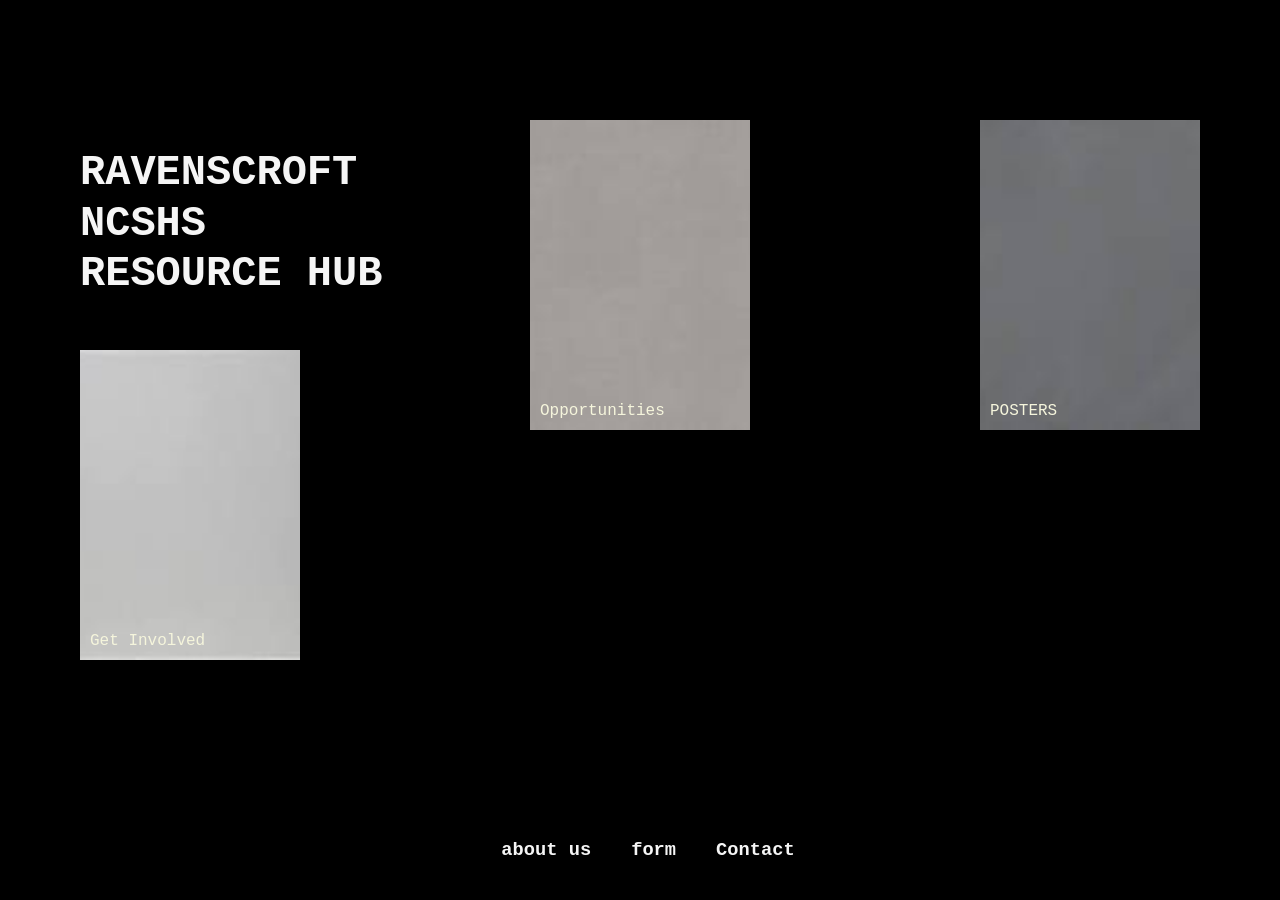
<file: index.html>
<!DOCTYPE html>
<html lang="en">
<head>
    <link rel="stylesheet" href="vro.css">
    <meta charset="UTF-8">
    <meta name="viewport" content="width=device-width, initial-scale=1.0">
    <title> RAVENSCROFT
            NCSHS
            RESOURCE HUB
    </title>
</head>
<body>
    <!-- <div class="top">
        <input type="text" id="search" placeholder="Search for Opportunities">
    <select id="filter">
        <option value="all">All</option>
    
        <option value="middle">Middle School</option>
    
        <option value="hoc">Hour of Code</option>
    
        <option value="cypress">Cypress of Raleigh</option>
    </select>
    </div> 

    <div id="resources"></div> -->
    
    <div class="title">
        <h1>RAVENSCROFT<br>
        NCSHS<br>
        RESOURCE HUB</h1>
    </div>



    <div class="image right" onclick="toggle(this)">
        <img src="grey.jpeg" alt="POSTERS">
<div class="label">POSTERS</div>
<div class="overlay">
    <button onclick="event.stopPropagation(); goToPage('posters.html')">View Posters</button>
    <button onclick="event.stopPropagation(); goToPage('about.html')">About Us</button>
</div>
    </div>




    <div class="image middlet" onclick="toggle(this)">
        <img src="medium grey.jpeg" alt="Opportunities">

<div class="label">Opportunities</div>
<div class="overlay">
    <button onclick="event.stopPropagation(); goToPage('opps.html')">All Opportunities</button>
    <button onclick="event.stopPropagation(); goToPage('events.html')">Events</button>
</div>
</div>


<div class="image left" onclick="toggle(this)">
    <img src="light grey.jpeg" alt="submit">

<div class="label">Get Involved</div>
<div class="overlay">
<button onclick="event.stopPropagation(); goToPage('form.html')">Submit</button>
<button onclick="event.stopPropagation(); goToPage('contact.html')">Contact</button>
</div>
</div>





   

    <div class="bottom">
        <div class="nav" onclick="goToPage('about.html')">
            <h3>about us</h3>
        </div>

        <div class="nav" onclick="goToPage('form.html')">
            <h3>form</h3>
        </div>

        <div class="nav" onclick="goToPage('contact.html')">
            <h3>Contact</h3>
        </div>

    </div>
    <script src="vro.js"></script>
</body>
</html>
</file>
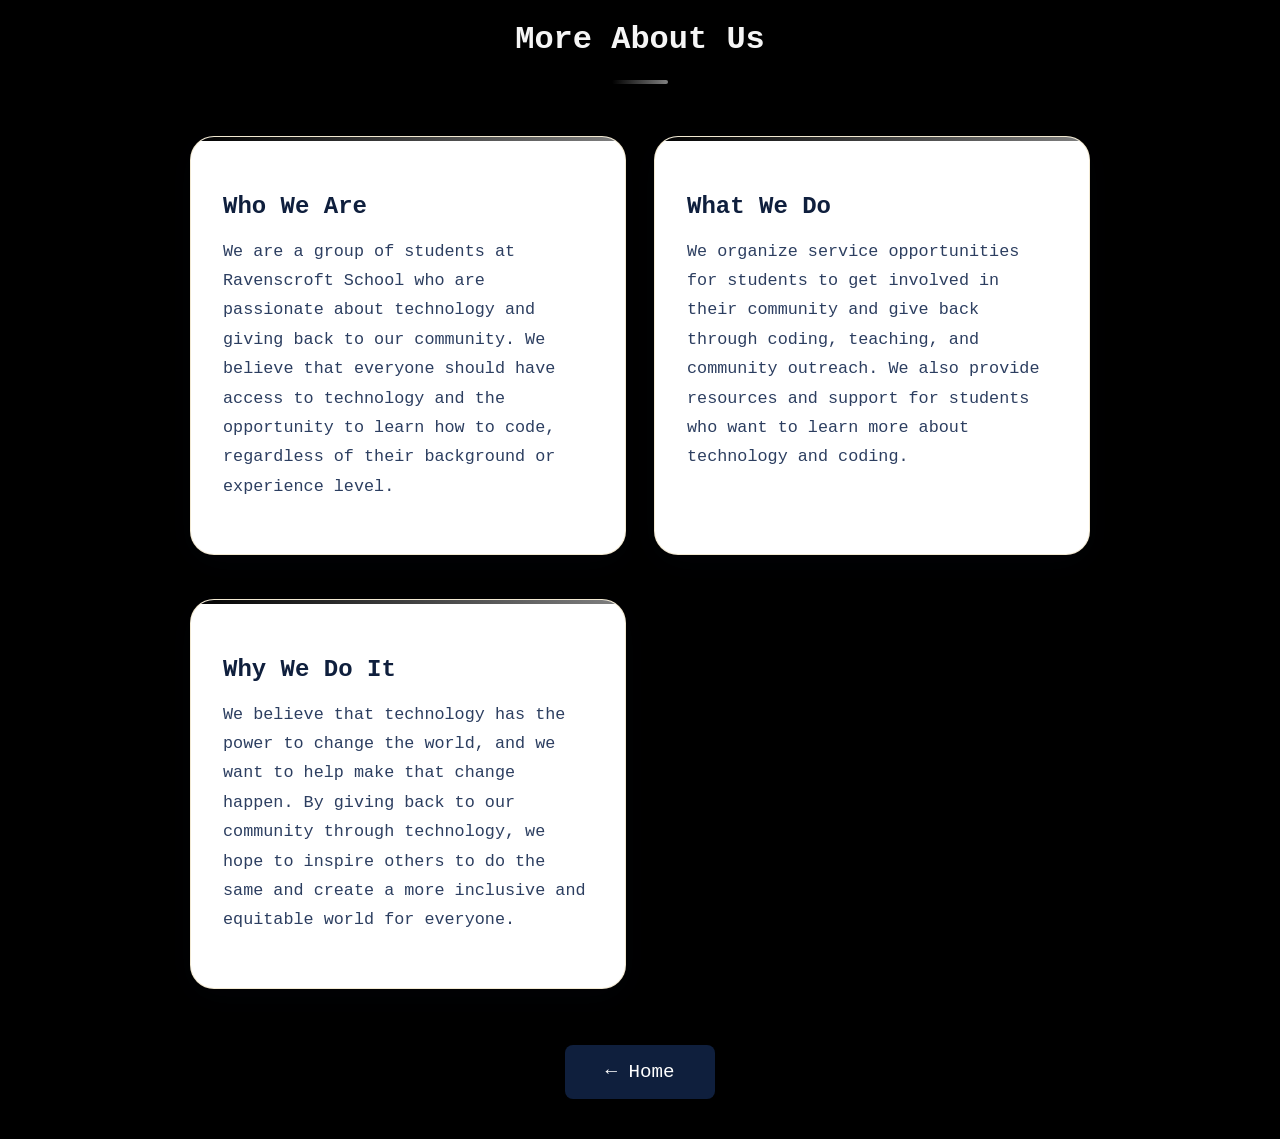
<file: about.html>
<!DOCTYPE html>
<html lang="en">
<head>
    <link rel="stylesheet" href="vro.css">
    <meta charset="UTF-8">
    <meta name="viewport" content="width=device-width, initial-scale=1.0">
    <title>More About Us</title>
</head>
<body>
    
<h1 class="page-title">More About Us</h1>
<span class="sub-line"></span>

<div class="about-grid">
    <div class="about-item">
        <h2>Who We Are</h2>
        <p>
            We are a group of students at Ravenscroft School who are passionate about technology and giving back to our community. We believe that everyone should have access to technology and the opportunity to learn how to code, regardless of their background or experience level.
        </p>
    </div>

    <div class="about-item">
        <h2>What We Do</h2>
        <p>
            We organize service opportunities for students to get involved in their community and give back through coding, teaching, and community outreach. We also provide resources and support for students who want to learn more about technology and coding.
        </p>
    </div>

    <div class="about-item">
        <h2>Why We Do It</h2>
        <p>
            We believe that technology has the power to change the world, and we want to help make that change happen. By giving back to our community through technology, we hope to inspire others to do the same and create a more inclusive and equitable world for everyone.
        </p>
    </div>
    </div>
    <a href="RH.html" class="back-b">← Home</a>

    </body>
</file>
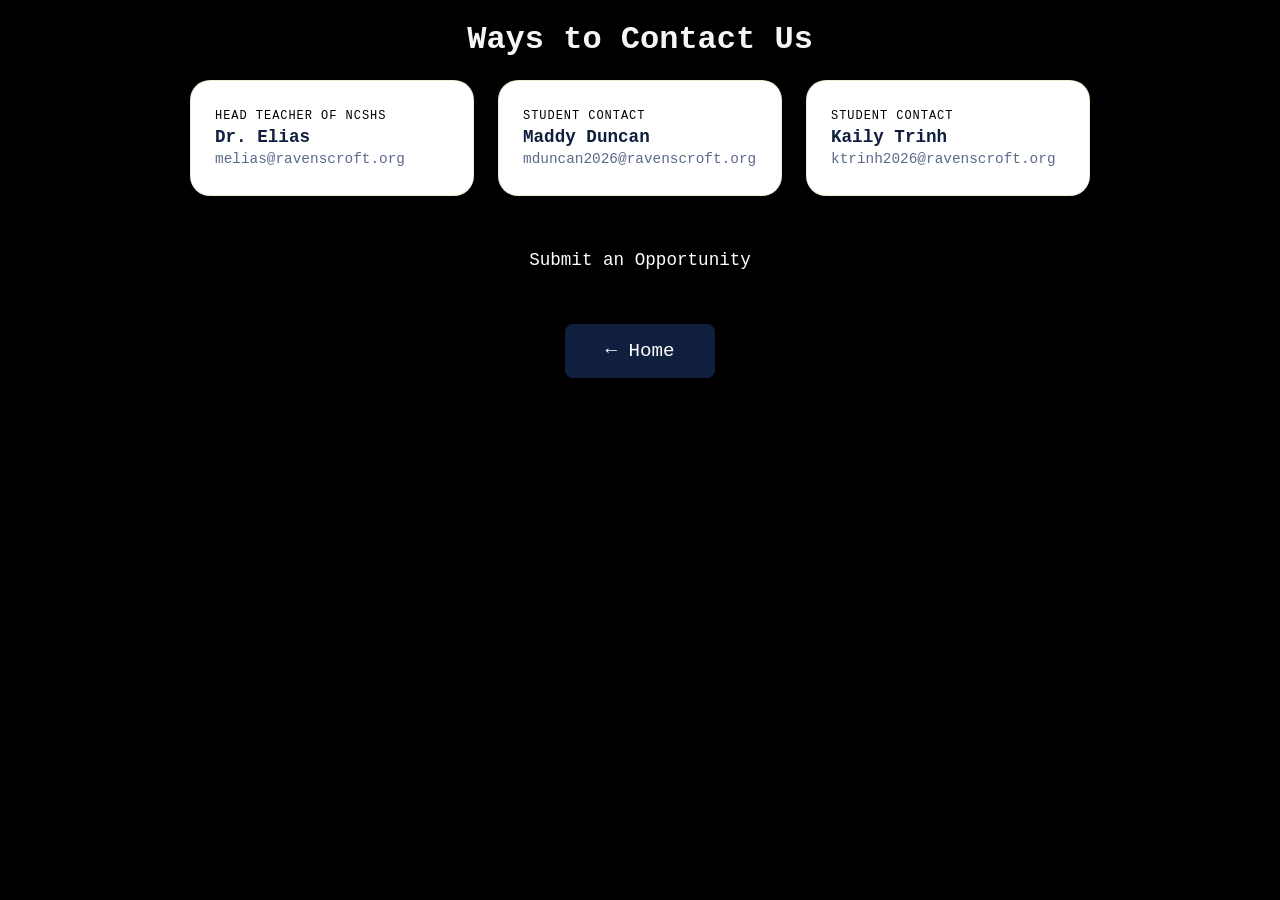
<file: contact.html>
<!DOCTYPE html>
<html lang="en">
<head>
    <link rel="stylesheet" href="vro.css">
    <meta charset="UTF-8">
    <meta name="viewport" content="width=device-width, initial-scale=1.0">
    <title>Contact</title>
</head>
<body>
    <h1 class="page-title">Ways to Contact Us</h1>

    <div class="contact-grid">

        <div class="contact-item">
            <div class="contact-info">
                <span class="contact-role">Head Teacher of NCSHS</span>
                <span class="contact-name">Dr. Elias</span>
                <a href="mailto:melias@ravenscroft.org" class="contact-email">melias@ravenscroft.org</a>
            </div>
        </div>

        <div class="contact-item">
            <div class="contact-info">
                <span class="contact-role">Student Contact</span>
                <span class="contact-name">Maddy Duncan</span>
                <a href="mailto:mduncan2026@ravenscroft.org" class="contact-email">mduncan2026@ravenscroft.org</a>
            </div>
        </div>

        <div class="contact-item">
            <div class="contact-info">
                <span class="contact-role">Student Contact</span>
                <span class="contact-name">Kaily Trinh</span>
                <a href="mailto:ktrinh2026@ravenscroft.org" class="contact-email">ktrinh2026@ravenscroft.org</a>
            </div>
        </div>
    </div>

    <a href="https://docs.google.com/forms/d/e/1FAIpQLSdqiix4Ar-mbMy_gQG7VgbjKdULju-AdzL_hLnFdirHQOIy4w/viewform?usp=publish-editor" target="_blank" class="submit-btn">
            Submit an Opportunity
    </a>


<a href="RH.html" class="back-b">← Home</a>
</body>
</html>
</file>
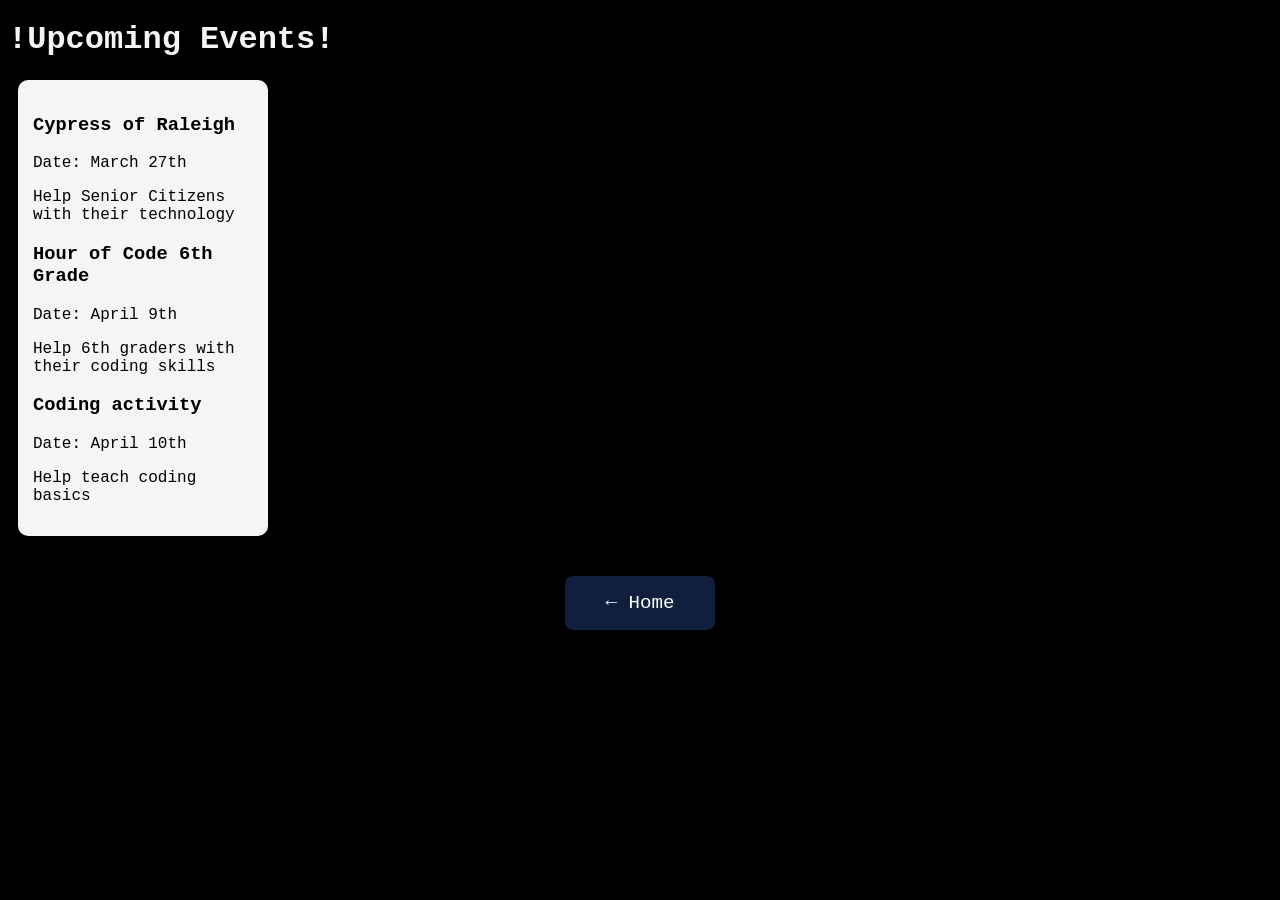
<file: events.html>
<!DOCTYPE html>
<html lang="en">
<head>
    <link rel="stylesheet" href="vro.css">
    <meta charset="UTF-8">
    <meta name="viewport" content="width=device-width, initial-scale=1.0">
    <title>Document</title>
</head>
<body>
    <h1> !Upcoming Events! </h1>
<div class="card">
    <h3>Cypress of Raleigh</h3>
    <p>Date: March 27th</p>
    <p>Help Senior Citizens with their technology</p>

    <h3>Hour of Code 6th Grade</h3>
    <p>Date: April 9th</p>
    <p>Help 6th graders with their coding skills</p>
    
    <h3> Coding activity</h3>
    <p>Date: April 10th</p>
    <p>Help teach coding basics</p>
</div>
<a href="RH.html" class="back-b">← Home</a>
</body>
</html>
</file>
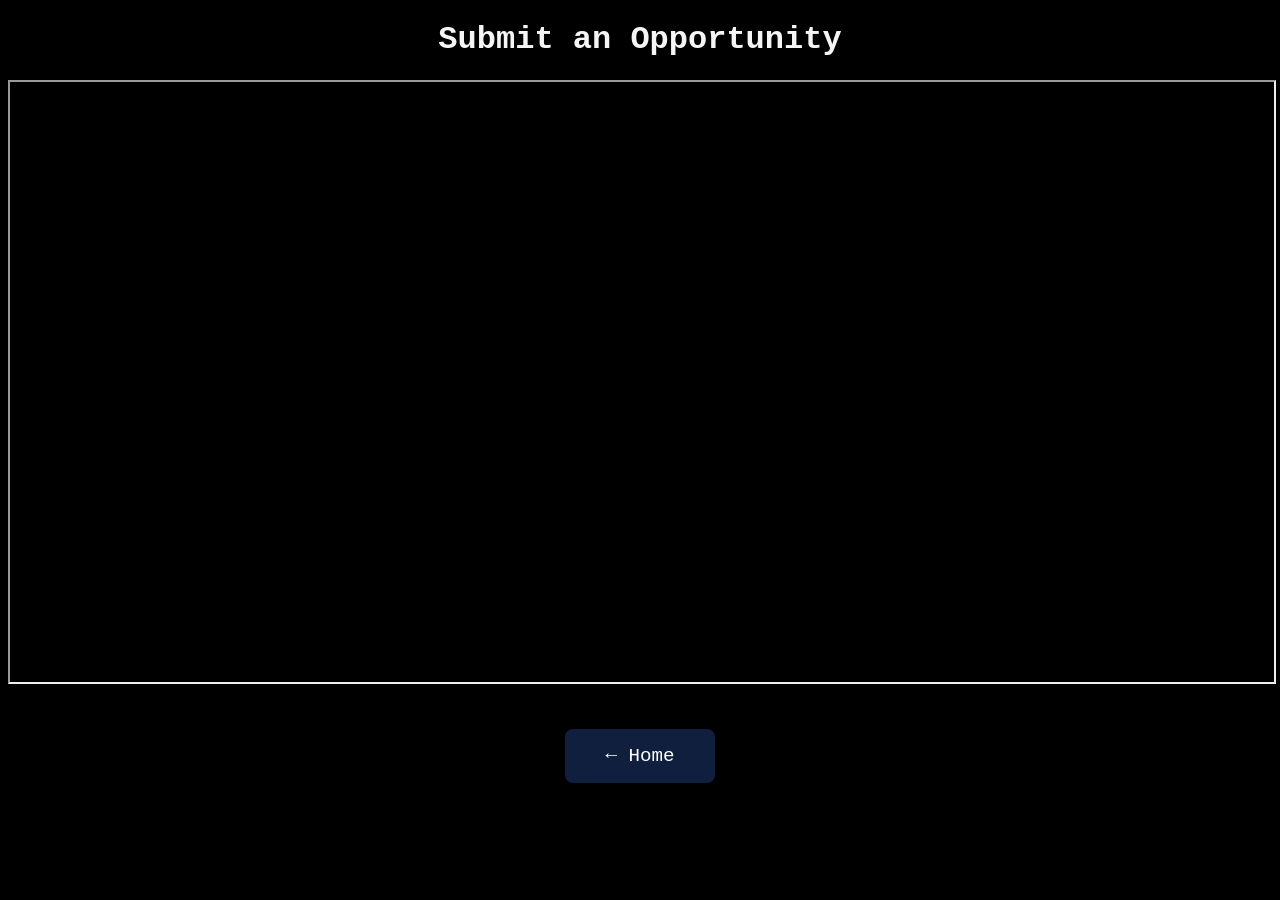
<file: form.html>
<!DOCTYPE html>
<html lang="en">
<head>
    <link rel="stylesheet" href="vro.css">
    <meta charset="UTF-8">
    <meta name="viewport" content="width=device-width, initial-scale=1.0">
    <title>Document</title>
</head>
<body>
    <h1 style="text-align: center;">Submit an Opportunity</h1>

    <iframe src="https://docs.google.com/forms/d/e/1FAIpQLSdqiix4Ar-mbMy_gQG7VgbjKdULju-AdzL_hLnFdirHQOIy4w/viewform?usp=publish-editor"
    width="100%"
    height="600">
</iframe>
<a href="RH.html" class="back-b">← Home</a>
</body>

</html>
</file>
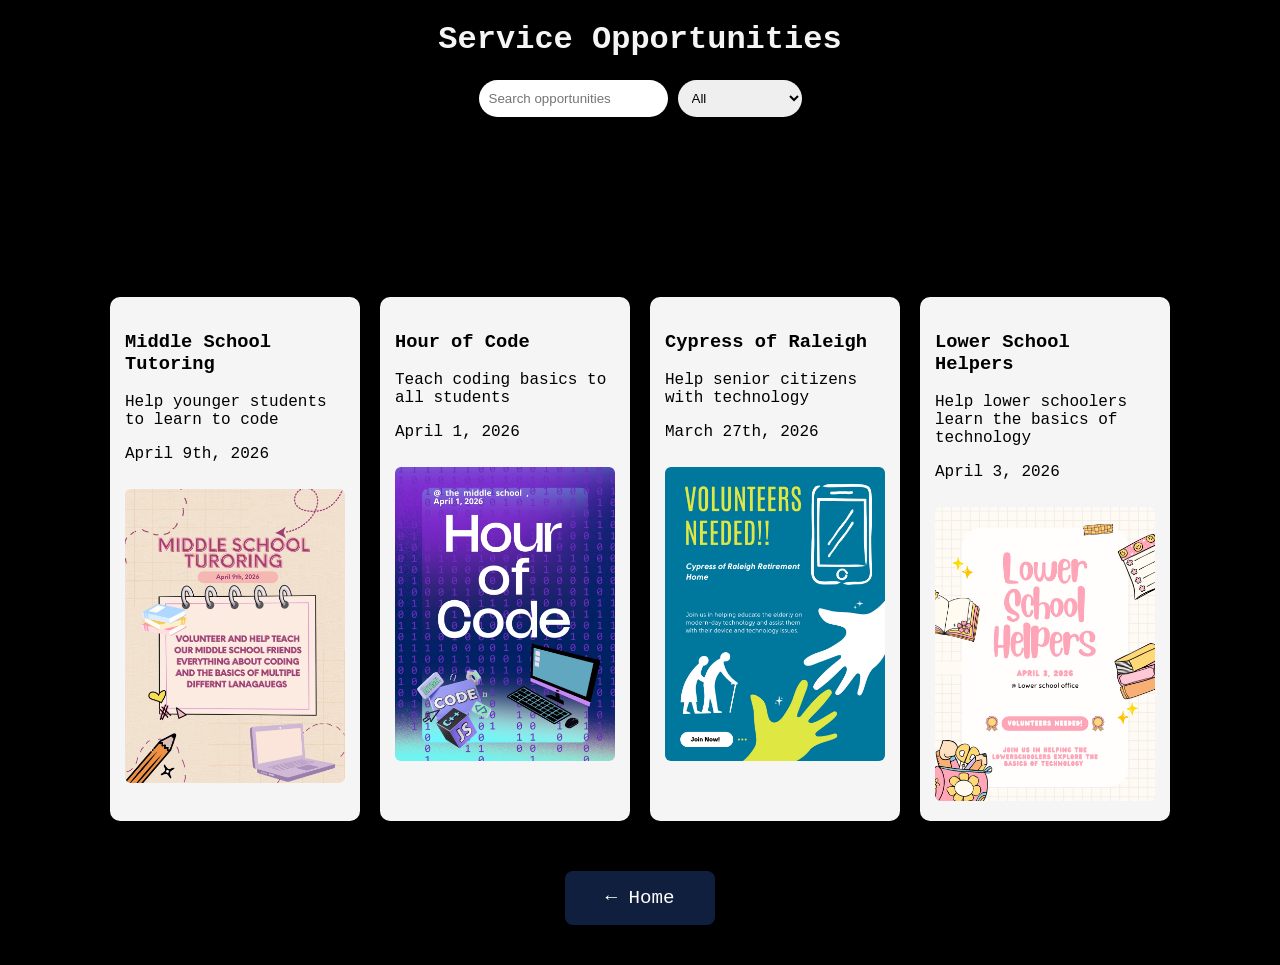
<file: opps.html>
<!DOCTYPE html>
<html lang="en">
<head>
    <link rel="stylesheet" href="vro.css">
    <meta charset="UTF-8">
    <meta name="viewport" content="width=device-width, initial-scale=1.0">
    <title>Opportunities</title>
</head>
<body>
    <h1 style="text-align: center;">Service Opportunities</h1>
    <div class="top">
        <input type="text" id="search" placeholder="Search opportunities">
        <select id="filter">
            <option value="all">All</option>
            <option value="middle">Middle School</option>
            <option value="hoc">Hour of Code</option>
            <option value="cypress">Cypress</option>
        </select>
    </div>
    <div id="resources"></div>
    <script src="vro.js"></script>
<a href="RH.html" class="back-b">← Home</a>
</body>
</html>
</file>
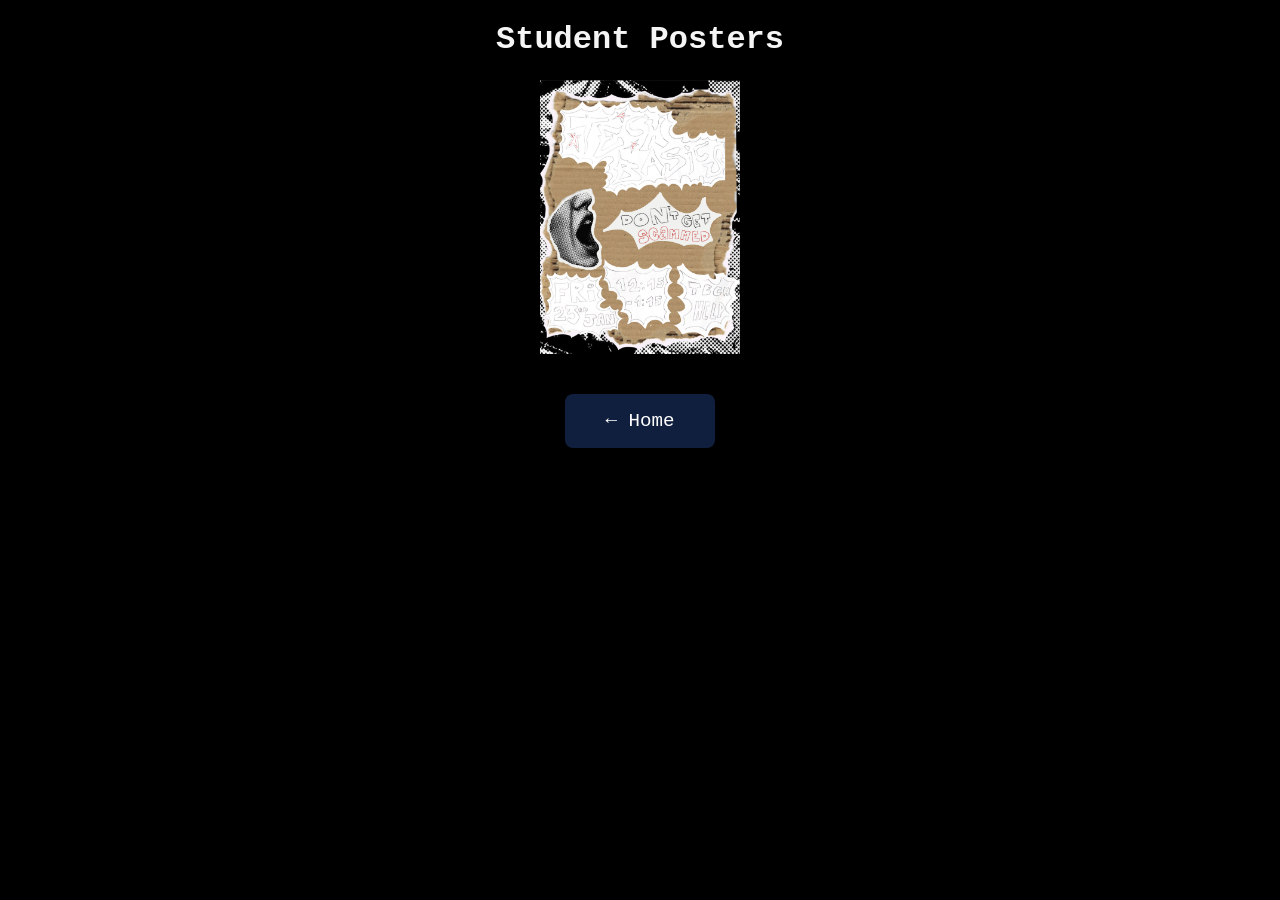
<file: posters.html>
<!DOCTYPE html>
<html lang="en">
<head>
    <link rel="stylesheet" href="vro.css">
    <meta charset="UTF-8">
    <meta name="viewport" content="width=device-width, initial-scale=1.0">
    <title>Posters</title>
</head>
<body>
    <h1 style="text-align: center;""> Student Posters </h1>

<div class="gallery">
    <img src ="IMG_0463.jpeg">
</div>

<a href="RH.html" class="back-b">← Home</a>
</body>
</html>
</file>
<file: vro.css>
body {
    background-color: black;
    color: whitesmoke;
    font-family: 'Courier New', Courier, monospace;
}
.title {
    top:120px;
    left:80px;
    position: absolute;
}
  .title h1 {
    font-size: 42px;
    line-height: 1.2;
  }
  .top {
    display: flex;
    justify-content: center;
    gap: 10px;
  }
  
  .top input, .top select{
    padding: 10px;
    display: flex;
    justify-content: center;
    margin-bottom: 20px;
    border: none;
    border-radius: 20px;
  }

  .image {
    height: 310px;
    width: 220px;
    position:absolute;
    cursor: pointer;

  }

  .image img{
    width: 100%;
    height: 100%;
    object-fit: cover;
  }

  .right {
    top: 120px;
    right:80px;
  }

  .middlet {
    top: 120px;
    left: 50%;
    transform: translateX(-50%)
  }

  .left{
    top: 350px;
    left:80px;
  }

  .label {
    bottom: 10px;
    left: 10px;
    color: beige;
    position: absolute;
    font-size: 16px;
  }

  .overlay{
    display: flex;
    flex-direction: column;
    justify-content: center;
    align-items: center;
    gap: 10px;
    position:absolute;
    inset: 0;
    background: rgba(0, 0, 0, 0.5);
    opacity: 0;
    pointer-events: none;
    transition: .3s;
  }

  .image:hover .overlay{
    opacity: 1;
    pointer-events: auto;
  }

  .overlay button{
    padding: 10px 15px;
    border: none;
    cursor: pointer;
    transition: .245s;
    background: whitesmoke;
  }

  .overlay button:hover{
    transform: scale(1.05);

  }

  .bottom {
    bottom: 20px;
    position: absolute;
    display: flex;
    width: 100%;
    gap: 40px;
    justify-content: center;

  }

  .nav {
    cursor: pointer;

  }

  .gallery{
    display: flex;
    gap: 20px;
    justify-content: center;
  }

  .gallery img {
    height: auto;
    width: 200px;
  }

  #resources{
    margin-top: 150px;
    display: flex;
    flex-wrap: wrap;
    justify-content: center;
  }

  .card {
    background: whitesmoke;
    color:black;
    padding: 15px;
    margin: 10px;
    width: 220px;
    border-radius: 10px;
  }


  .about-grid {
    display: grid;
    grid-template-columns: repeat(auto-fit, minmax(300px, 1fr));
    gap: 28px;
    max-width: 900px;
    margin: 0 auto;
}

.about:hover {
    transform: translateY(-6px);
    box-shadow: 0 18px 48px rgba(15, 31, 61, 0.15);
}

.about-item {
    font-size: 2rem;
    margin-bottom: 16px;
    display: block;

}

.about-item h2 {
    font-size: 1.5rem;
    color: #0f1f3d;
    margin-bottom: 12px;
}

.about-item p {
    font-size: 1.05rem;
    line-height: 1.75;
    color: #2c3e60;
    font-weight: 300;
}

.about-item p strong {
    color: #0f1f3d;
    font-weight: 500;
}

.about-item {
    background: #ffffff;
    border: 1.5px solid rgba(201, 168, 76, 0.25);
    border-radius: 24px;
    padding: 36px 32px;
    box-shadow: 0 8px 32px rgba(15, 31, 61, 0.10);
    position: relative;
    overflow: hidden;
    transition: transform 0.25s ease, box-shadow 0.25s ease;
}

.sub-line {
    display: block;
    width: 56px;
    height: 4px;
    background: linear-gradient(90deg, black, grey);
    border-radius: 2px;
    margin: 0 auto 52px;
}

.about-item::before {
    content: '';
    position: absolute;
    top: 0; left: 0; right: 0;
    height: 4px;
    background: linear-gradient(90deg, black, grey);
    border-radius: 24px 24px 0 0;
}

.page-title {
    text-align: center;
}

.back-b {
    display: block;
    width: fit-content;
    margin: 40px auto;
    padding: 16px 40px;
    background: #0f1f3d;
    color: #ffffff;
    text-decoration: none;
    border-radius: 8px;
    font-size: 1.2rem;
    transition: background 0.2s ease;
}
.back-b:hover {
    background: black;
}

.contact-grid {
    display: grid;
    grid-template-columns: repeat(auto-fit, minmax(260px, 1fr));
    gap: 24px;
    max-width: 900px;
    margin: 0 auto 40px;
    padding: 0 20px;
}

.contact-item {
    background: #ffffff;
    border: 1.5px solid rgba(201, 168, 76, 0.25);
    border-radius: 20px;
    padding: 28px 24px;
    box-shadow: 0 8px 32px rgba(15, 31, 61, 0.08);
    display: flex;
    align-items: center;
    gap: 20px;
    transition: transform 0.25s ease, box-shadow 0.25s ease;
    position: relative;
    overflow: hidden;
}

.contact-info {
    display: flex;
    flex-direction: column;
    gap: 4px;
}

.contact-role {
    font-size: 0.75rem;
    font-weight: 500;
    text-transform: uppercase;
    letter-spacing: 0.08em;
    color: black;
}

.contact-name {
    font-size: 1.1rem;
    font-weight: 600;
    color: #0f1f3d;
}

.contact-email {
    font-size: 0.9rem;
    color: #5a6a8a;
    text-decoration: none;
    transition: color 0.2s ease;
}

.submit-btn {
    display: block;
    width: fit-content;
    margin: 0 auto 16px;
    padding: 14px 36px;
    background: black;
    color: #ffffff;
    text-decoration: none;
    border-radius: 8px;
    font-size: 1.1rem;
    transition: background 0.2s ease;
}

.submit-btn:hover {
    background: #0f1f3d;
}

.card img {
    width: 100%;
    height: auto; /* fits the full image naturally */
    object-fit: contain;
    border-radius: 6px;
    margin-top: 10px;
}


.card img:hover {
    transform: scale(1.5);
    box-shadow: 0 10px 30px rgba(0, 0, 0, 0.5);
    z-index: 10;
    position: relative;
}
</file>
